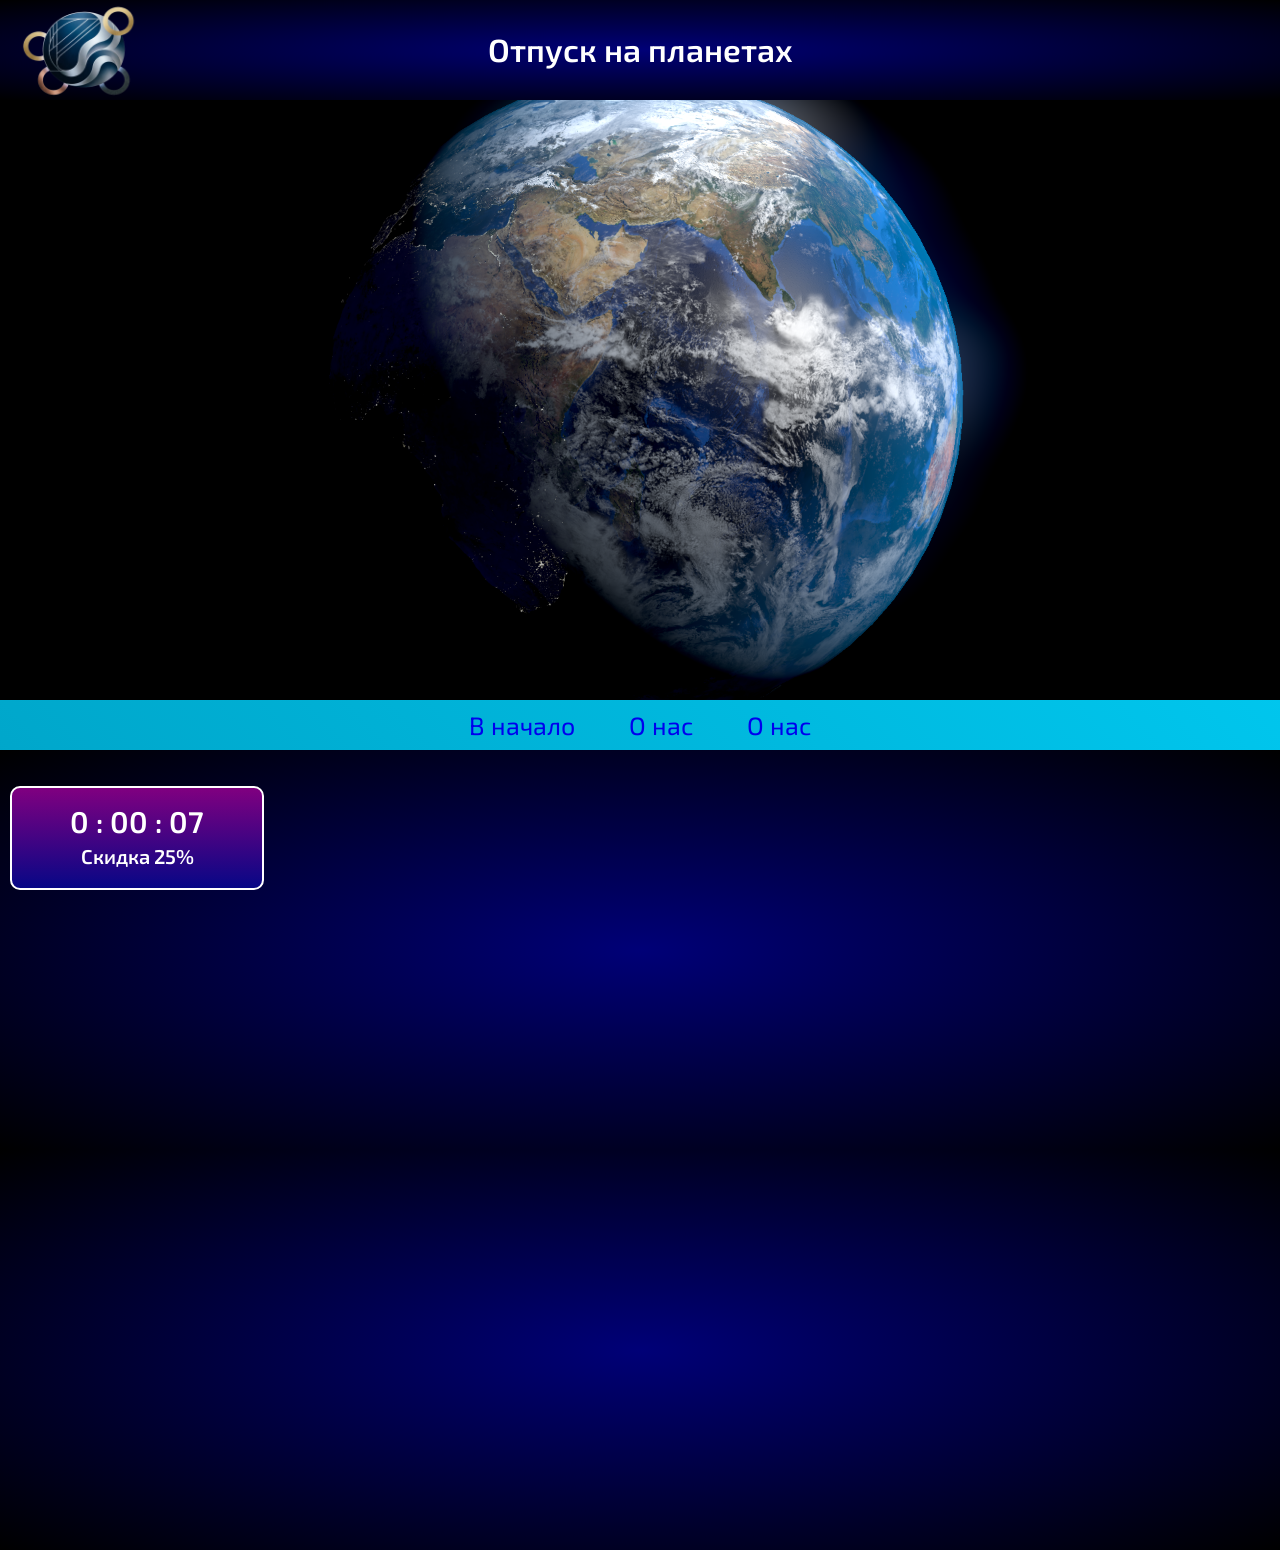
<file: index.html>
<!DOCTYPE html>
<html lang="en_US">
    <head>
        <meta charset="UTF-8">
        <!-- title and description -->
        <title>Астрономия бай</title>
        <meta name="description" content="Description content.">
        <!-- viewport -->
        <meta name="viewport" content="width=device-width, initial-scale=1.0, maximum-scale=1.0, user-scalable=0">
        <!-- styles -->
        <link rel="stylesheet" href="./styles/main.css" type="text/css">
        <link rel="stylesheet" href="./styles/slider.css" type="text/css">
        <!-- icons -->
        <link rel="icon" href="favicon.png"> <!--32х32-->
        <link rel="apple-touch-icon" href="./icons/touch-icon-iphone.png"> <!--60х60-->
        <link rel="apple-touch-icon" sizes="76x76" href="./icons/touch-icon-ipad.png">
        <link rel="apple-touch-icon" sizes="120x120" href="./icons/touch-icon-iphone-retina.png">
        <link rel="apple-touch-icon" sizes="152x152" href="./icons/touch-icon-ipad-retina.png">
        <!-- open graph -->
        <meta property="og:title" content="Open graph title" />
        <meta property="og:type" content="article" /> <!-- if not audio and not video -->
        <meta property="og:url" content="https://website.com/" />
        <meta property="og:image" content="./icons/og.png" /> <!-- OG image is 1200×630 pixels  -->
        <meta property="og:site_name" content="website.com" /> <!-- not important -->
        <meta property="og:description" content="Description content." /> <!-- not important -->
        <meta property="og:locale" content="en_US" /> <!-- default: "en_US" -->
        <!-- JS -->
        <script defer src="./js/slider.js"></script>
        <script defer src="./js/scroll.js"></script>
        <script defer src="./js/timer.js"></script>
    </head>
    <body>
        <header id="header">
            <img class="logo" src="./images/logo_600x600px.png" width="120">
            <h1>Отпуск на планетах</h1>
        </header>
        
        <div class="slider">
            <img src="./images/plyton.png" alt="Slide 1">
            <img src="./images/mars.png" alt="Slide 2">
            <img src="./images/upiter.png" alt="Slide 3">
            <img src="./images/saturn.png" alt="Slide 4">
            <img src="./images/zemlya.png" alt="Slide 5">
        </div>

        <nav>
            <a href="#header">В начало</a>
            <a href="#about">О нас</a>
            <a href="#products">О нас</a>
        </nav>

        <section id="about">

        </section>
        <section id="products"></section>

        </section>
        <div id="sale-container">
            <p class="sale-timer">
                <span id="hours">00</span> :
                <span id="minutes">00</span> :
                <span id="seconds">00</span>
            </p>
            <p class="sale-title">Скидка 25%</p>
        </div>
    </body>
</html>
</file>
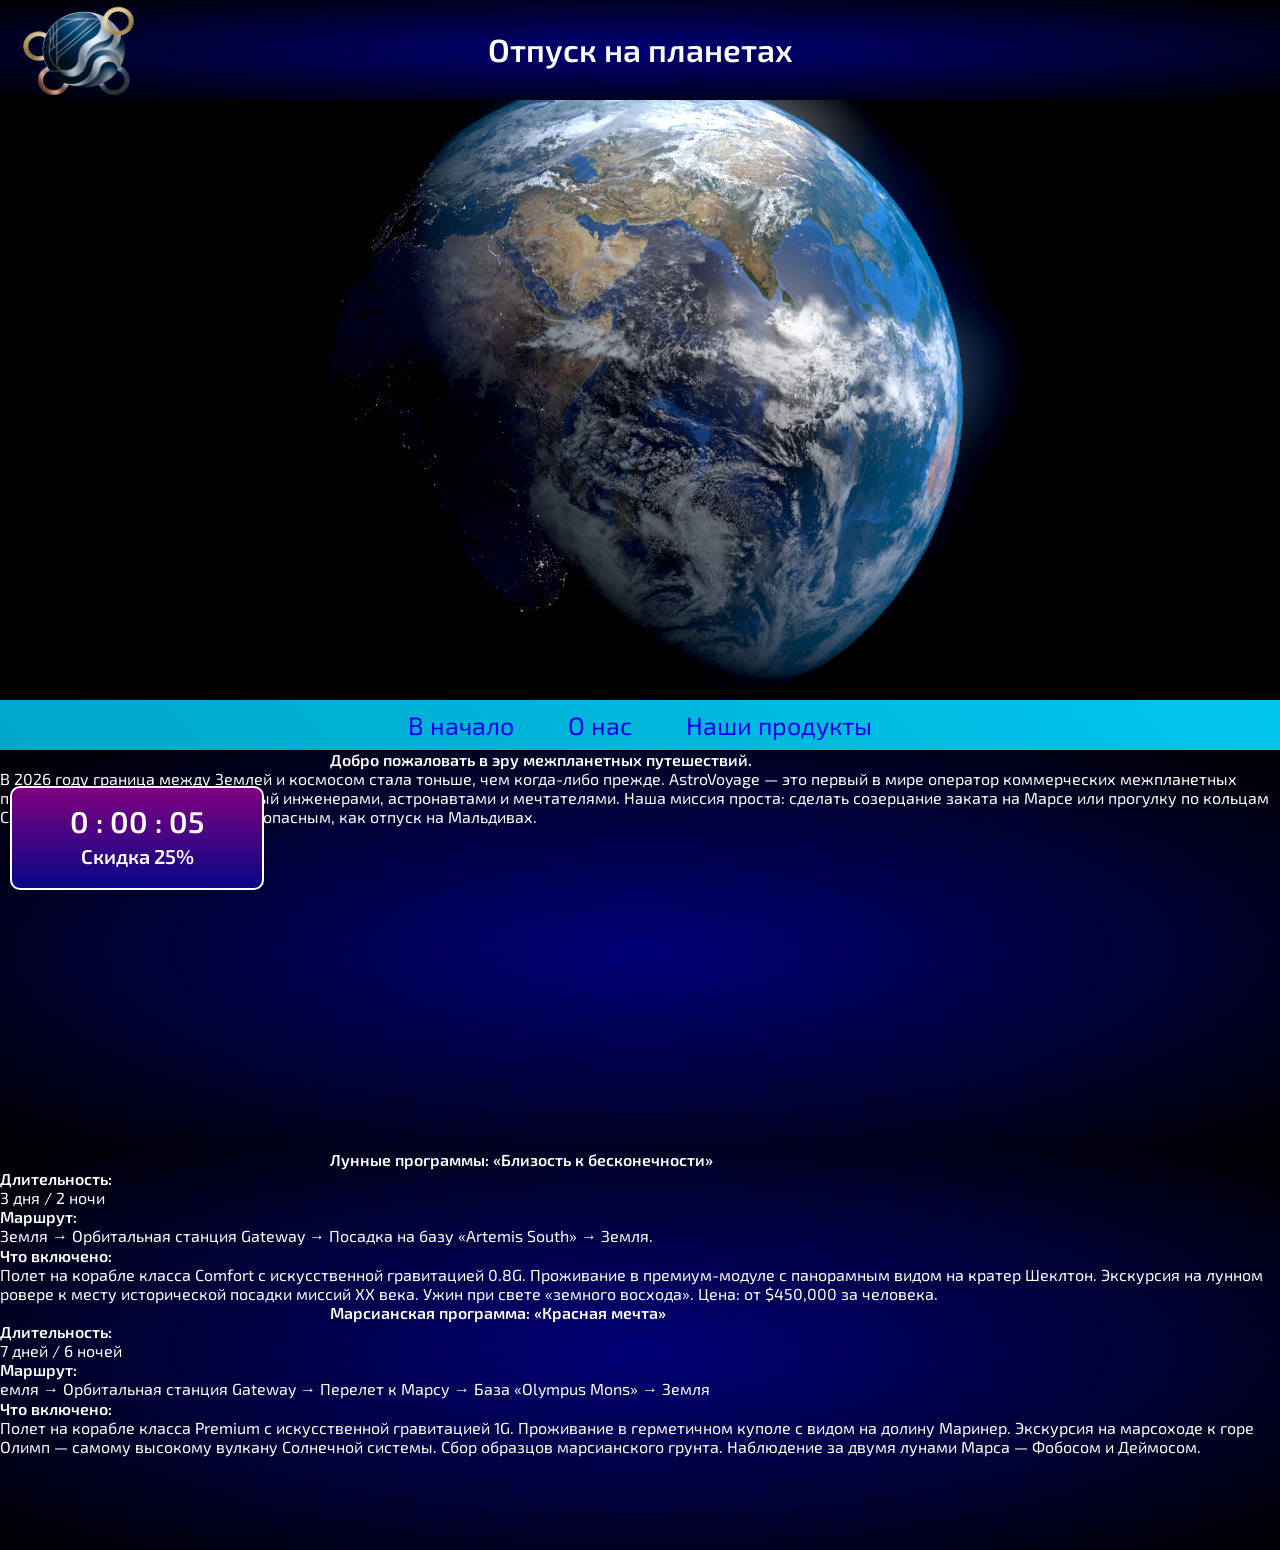
<file: space-main/index.html>
<!DOCTYPE html>
<html lang="en_US">
    <head>
        <meta charset="UTF-8">
        <!-- title and description -->
        <title>Астрономия бай</title>
        <meta name="description" content="Description content.">
        <!-- viewport -->
        <meta name="viewport" content="width=device-width, initial-scale=1.0, maximum-scale=1.0, user-scalable=0">
        <!-- styles -->
        <link rel="stylesheet" href="./styles/main.css" type="text/css">
        <link rel="stylesheet" href="./styles/slider.css" type="text/css">
        <!-- icons -->
        <link rel="icon" href="favicon.png"> <!--32х32-->
        <link rel="apple-touch-icon" href="./icons/touch-icon-iphone.png"> <!--60х60-->
        <link rel="apple-touch-icon" sizes="76x76" href="./icons/touch-icon-ipad.png">
        <link rel="apple-touch-icon" sizes="120x120" href="./icons/touch-icon-iphone-retina.png">
        <link rel="apple-touch-icon" sizes="152x152" href="./icons/touch-icon-ipad-retina.png">
        <!-- open graph -->
        <meta property="og:title" content="Open graph title" />
        <meta property="og:type" content="article" /> <!-- if not audio and not video -->
        <meta property="og:url" content="https://website.com/" />
        <meta property="og:image" content="./icons/og.png" /> <!-- OG image is 1200×630 pixels  -->
        <meta property="og:site_name" content="website.com" /> <!-- not important -->
        <meta property="og:description" content="Description content." /> <!-- not important -->
        <meta property="og:locale" content="en_US" /> <!-- default: "en_US" -->
        <!-- JS -->
        <script defer src="./js/slider.js"></script>
        <script defer src="./js/scroll.js"></script>
        <script defer src="./js/timer.js"></script>
    </head>
    <body>
        <header id="header">
            <img class="logo" src="./images/logo_600x600px.png" width="120">
            <h1>Отпуск на планетах</h1>
        </header>
        
        <div class="slider">
            <img src="./images/plyton.png" alt="Slide 1">
            <img src="./images/mars.png" alt="Slide 2">
            <img src="./images/upiter.png" alt="Slide 3">
            <img src="./images/saturn.png" alt="Slide 4">
            <img src="./images/zemlya.png" alt="Slide 5">
        </div>

        <nav>
            <a href="#header">В начало</a>
            <a href="#about">О нас</a>
            <a href="#products">Наши продукты</a>
        </nav>

        <section id="about">
<p style="text-indent: 330px;"><b>Добро пожаловать в эру межпланетных путешествий.</b></p>

            <p>В 2026 году граница между Землей и космосом стала тоньше, чем когда-либо прежде. AstroVoyage — это первый в мире оператор коммерческих межпланетных перелетов класса люкс, основанный инженерами, астронавтами и мечтателями. Наша миссия проста: сделать созерцание заката на Марсе или прогулку по кольцам Сатурна таким же реальным и безопасным, как отпуск на Мальдивах. </p>
            
        </section>
        <section id="products">
<p style="text-indent: 330px;"><b> Лунные программы: «Близость к бесконечности» </p></b>
            <p><b>Длительность: </p></b> <p>3 дня / 2 ночи</p>
<p><b>Маршрут: </p></b> <p>Земля → Орбитальная станция Gateway → Посадка на базу «Artemis South» → Земля.</p>
<p><b>Что включено:</p></b>
<p>Полет на корабле класса Comfort с искусственной гравитацией 0.8G.
Проживание в премиум-модуле с панорамным видом на кратер Шеклтон.
Экскурсия на лунном ровере к месту исторической посадки миссий XX века.
Ужин при свете «земного восхода».
Цена: от $450,000 за человека.</p>
<p>
    
</p>
<p style="text-indent: 330px;"><b> Марсианская программа: «Красная мечта» </p></b>
            <p><b>Длительность: </p></b> <p>7 дней / 6 ночей</p>
<p><b>Маршрут: </p></b> <p>емля → Орбитальная станция Gateway → Перелет к Марсу → База «Olympus Mons» → Земля</p>
<p><b>Что включено:</p></b>
<p>Полет на корабле класса Premium с искусственной гравитацией 1G. Проживание в герметичном куполе с видом на долину Маринер. Экскурсия на марсоходе к горе Олимп — самому высокому вулкану Солнечной системы. Сбор образцов марсианского грунта. Наблюдение за двумя лунами Марса — Фобосом и Деймосом.</p>

        </section>
        <div id="sale-container">
            <p class="sale-timer">
                <span id="hours">00</span> :
                <span id="minutes">00</span> :
                <span id="seconds">00</span>
            </p>
            <p class="sale-title">Скидка 25%</p>
        </div>
    </body>
</html>
</file>
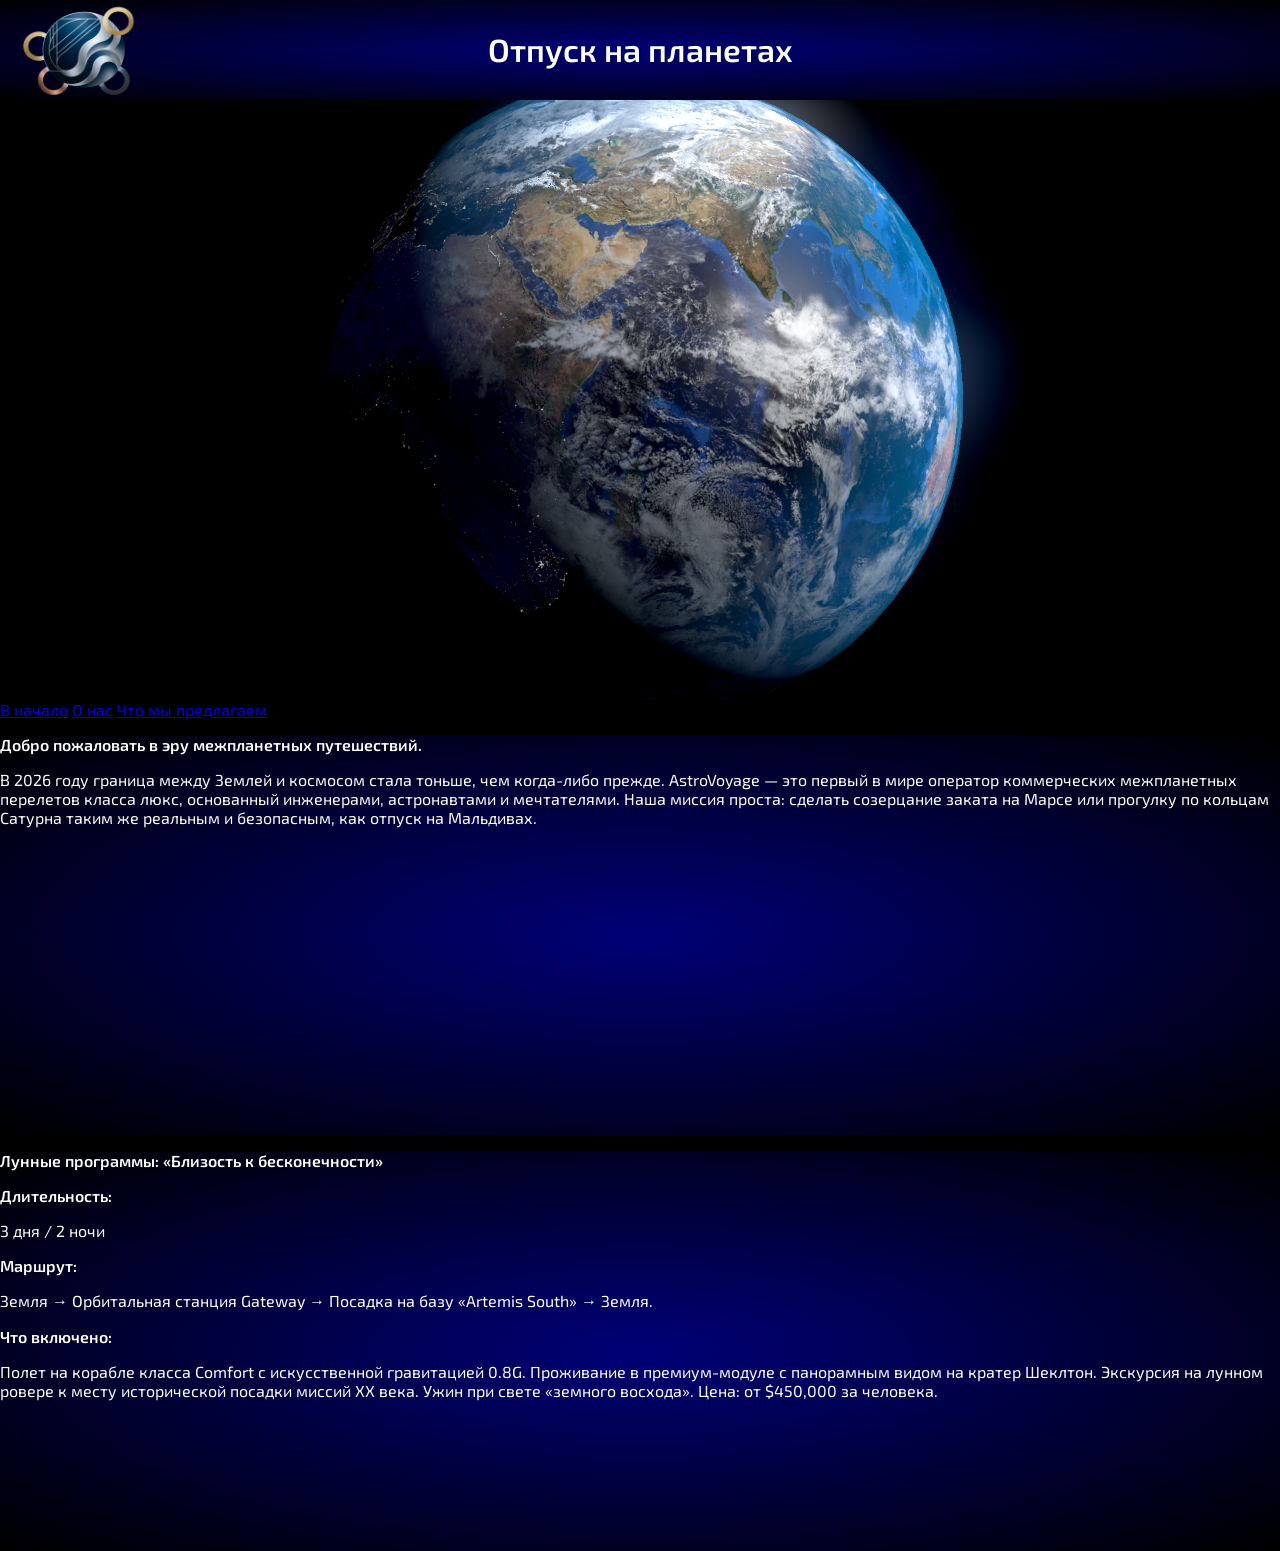
<file: space-main/space-main/index.html>
<!DOCTYPE html>
<html lang="en_US">
    <head>
        <meta charset="UTF-8">
        <!-- title and description -->
        <title>Астрономия бай</title>
        <meta name="description" content="Description content.">
        <!-- viewport -->
        <meta name="viewport" content="width=device-width, initial-scale=1.0, maximum-scale=1.0, user-scalable=0">
        <!-- styles -->
        <link rel="stylesheet" href="./styles/main.css" type="text/css">
        <link rel="stylesheet" href="./styles/slider.css" type="text/css">
        <!-- icons -->
        <link rel="icon" href="favicon.png"> <!--32х32-->
        <link rel="apple-touch-icon" href="./icons/touch-icon-iphone.png"> <!--60х60-->
        <link rel="apple-touch-icon" sizes="76x76" href="./icons/touch-icon-ipad.png">
        <link rel="apple-touch-icon" sizes="120x120" href="./icons/touch-icon-iphone-retina.png">
        <link rel="apple-touch-icon" sizes="152x152" href="./icons/touch-icon-ipad-retina.png">
        <!-- open graph -->
        <meta property="og:title" content="Open graph title" />
        <meta property="og:type" content="article" /> <!-- if not audio and not video -->
        <meta property="og:url" content="https://website.com/" />
        <meta property="og:image" content="./icons/og.png" /> <!-- OG image is 1200×630 pixels  -->
        <meta property="og:site_name" content="website.com" /> <!-- not important -->
        <meta property="og:description" content="Description content." /> <!-- not important -->
        <meta property="og:locale" content="en_US" /> <!-- default: "en_US" -->
        <!-- JS -->
        <script defer src="./js/slider.js"></script>
        <script defer src="./js/scroll.js"></script>
    </head>
    <body>
        <header id="header">
            <img class="logo" src="./images/logo_600x600px.png" width="120">
            <h1>Отпуск на планетах</h1>
        </header>
        
        <div class="slider">
            <img src="./images/plyton.png" alt="Slide 1">
            <img src="./images/mars.png" alt="Slide 2">
            <img src="./images/upiter.png" alt="Slide 3">
            <img src="./images/saturn.png" alt="Slide 4">
            <img src="./images/zemlya.png" alt="Slide 5">
        </div>

        <nav>
            <a href="#header">В начало</a>
            <a href="#about">О нас</a>
            <a href="#products">Что мы предлагаем</a>
        </nav>

        <section id="about">
            <p><b>Добро пожаловать в эру межпланетных путешествий.</b></p>
            <p>В 2026 году граница между Землей и космосом стала тоньше, чем когда-либо прежде. AstroVoyage — это первый в мире оператор коммерческих межпланетных перелетов класса люкс, основанный инженерами, астронавтами и мечтателями. Наша миссия проста: сделать созерцание заката на Марсе или прогулку по кольцам Сатурна таким же реальным и безопасным, как отпуск на Мальдивах. </p>
            
        </section>
        <section id="products">
            <p><b> Лунные программы: «Близость к бесконечности» </p></b>
            <p><b>Длительность: </p></b> <p>3 дня / 2 ночи</p>
<p><b>Маршрут: </p></b> <p>Земля → Орбитальная станция Gateway → Посадка на базу «Artemis South» → Земля.</p>
<p><b>Что включено:</p></b>
<p>Полет на корабле класса Comfort с искусственной гравитацией 0.8G.
Проживание в премиум-модуле с панорамным видом на кратер Шеклтон.
Экскурсия на лунном ровере к месту исторической посадки миссий XX века.
Ужин при свете «земного восхода».
Цена: от $450,000 за человека.</p>
        </section>

    </body>
</html>
</file>
<file: styles/main.css>
@font-face {
    font-family: Exo2;
    src: url("../fonts/Exo2-Regular.ttf") format("truetype");
    font-style: normal;
    font-weight: 400;
}

@font-face {
    font-family: Exo2;
    src: url("../fonts/Exo2-SemiBold.ttf") format("truetype");
    font-style: normal;
    font-weight: 600;
}

@font-face {
    font-family: Exo2;
    src: url("../fonts/Exo2-Light.ttf") format("truetype");
    font-style: normal;
    font-weight: 300;
}

@font-face {
    font-family: Exo2;
    src: url("../fonts/Exo2-Thin.ttf") format("truetype");
    font-style: normal;
    font-weight: 100;
}

* {
   margin: 0;
padding: 0; 
}

body {
    padding: 0;
    margin: 0;
    font-family: Exo2, Arial, sans-serif;
    color: #ffffff;
    background-color: #000000;
    background-image: linear-gradient(45deg, #0094b6, #00d6ff);
    /**/
    -webkit-touch-callout: none; /* iOS Safari */
    -webkit-user-select: none;   /* Chrome/Safari/Opera */
    -khtml-user-select: none;    /* Konqueror */
    -moz-user-select: none;      /* Firefox */
    -ms-user-select: none;       /* Internet Explorer/Edge */
    user-select: none;
}
header {
    position: relative;
    text-align: center;
    height: 100px;
    padding: 30px;
    box-sizing: border-box;
    background-image: radial-gradient(#000077, #000000);
}
.logo {
    position: absolute;
    left: 20px;
    top: -10px;
}
h1 {
    margin: 0;
    padding: 0;
}

section {
    background-image: radial-gradient(#000077, #000000);
    min-height: 400px;
}
nav {
    text-align: center;
    margin: 10px 0px;
}
nav a {
    display: inline-block;
    font-size: 25px;
    text-decoration: none;
    padding: 0px 25px;
    transition: color 0.9s, text-shadow 0.9s;
    
}
nav a:hover {
    color:deeppink;
    text-shadow: 
        0 0 3px white,
        0 0 6px purple,
        0 0 12px white 
    ;
}

#sale-container {
    border: 2px solid rgb(255, 255, 255);
    width: 250px;
    height: 100px;
    border-radius: 10px;
    position: fixed;
    left: 10px;
    bottom: 10px;
    background-image: linear-gradient(purple, rgb(7, 7, 134));
}
.sale-title {
    text-align: center;
    position: relative;
    top: 20px;
    font-weight: 700;
    font-size: 20px;

}
.sale-timer {
    text-align: center;
    position: relative;
    top: 15px;
    font-weight: 700;
    font-size: 30px;
}
</file>
<file: styles/slider.css>
.slider {
    position: relative;
    width: 100%;
    height: 600px;
    overflow: hidden;
    cursor: pointer;
}

.slider img {
    position: absolute;
    width: 100%;
    height: 100%;
    object-fit: cover;
    transition: transform 0.6s ease-in-out;
}

.slider img.move-left {
    transform: translateX(-100%)
}
</file>
<file: space-main/styles/main.css>
@font-face {
    font-family: Exo2;
    src: url("../fonts/Exo2-Regular.ttf") format("truetype");
    font-style: normal;
    font-weight: 400;
}

@font-face {
    font-family: Exo2;
    src: url("../fonts/Exo2-SemiBold.ttf") format("truetype");
    font-style: normal;
    font-weight: 600;
}

@font-face {
    font-family: Exo2;
    src: url("../fonts/Exo2-Light.ttf") format("truetype");
    font-style: normal;
    font-weight: 300;
}

@font-face {
    font-family: Exo2;
    src: url("../fonts/Exo2-Thin.ttf") format("truetype");
    font-style: normal;
    font-weight: 100;
}

* {
   margin: 0;
padding: 0; 
}

body {
    padding: 0;
    margin: 0;
    font-family: Exo2, Arial, sans-serif;
    color: #ffffff;
    background-color: #000000;
    background-image: linear-gradient(45deg, #0094b6, #00d6ff);
    /**/
    -webkit-touch-callout: none; /* iOS Safari */
    -webkit-user-select: none;   /* Chrome/Safari/Opera */
    -khtml-user-select: none;    /* Konqueror */
    -moz-user-select: none;      /* Firefox */
    -ms-user-select: none;       /* Internet Explorer/Edge */
    user-select: none;
}
header {
    position: relative;
    text-align: center;
    height: 100px;
    padding: 30px;
    box-sizing: border-box;
    background-image: radial-gradient(#000077, #000000);
}
.logo {
    position: absolute;
    left: 20px;
    top: -10px;
}
h1 {
    margin: 0;
    padding: 0;
}

section {
    background-image: radial-gradient(#000077, #000000);
    min-height: 400px;
}
nav {
    text-align: center;
    margin: 10px 0px;
}
nav a {
    display: inline-block;
    font-size: 25px;
    text-decoration: none;
    padding: 0px 25px;
    transition: color 0.9s, text-shadow 0.9s;
    
}
nav a:hover {
    color:deeppink;
    text-shadow: 
        0 0 3px white,
        0 0 6px purple,
        0 0 12px white 
    ;
}

#sale-container {
    border: 2px solid rgb(255, 255, 255);
    width: 250px;
    height: 100px;
    border-radius: 10px;
    position: fixed;
    left: 10px;
    bottom: 10px;
    background-image: linear-gradient(purple, rgb(7, 7, 134));
}
.sale-title {
    text-align: center;
    position: relative;
    top: 20px;
    font-weight: 700;
    font-size: 20px;

}
.sale-timer {
    text-align: center;
    position: relative;
    top: 15px;
    font-weight: 700;
    font-size: 30px;
}
</file>
<file: space-main/styles/slider.css>
.slider {
    position: relative;
    width: 100%;
    height: 600px;
    overflow: hidden;
    cursor: pointer;
}

.slider img {
    position: absolute;
    width: 100%;
    height: 100%;
    object-fit: cover;
    transition: transform 0.6s ease-in-out;
}

.slider img.move-left {
    transform: translateX(-100%)
}
</file>
<file: space-main/space-main/styles/main.css>
@font-face {
    font-family: Exo2;
    src: url("../fonts/Exo2-Regular.ttf") format("truetype");
    font-style: normal;
    font-weight: 400;
}

@font-face {
    font-family: Exo2;
    src: url("../fonts/Exo2-SemiBold.ttf") format("truetype");
    font-style: normal;
    font-weight: 600;
}

@font-face {
    font-family: Exo2;
    src: url("../fonts/Exo2-Light.ttf") format("truetype");
    font-style: normal;
    font-weight: 300;
}

@font-face {
    font-family: Exo2;
    src: url("../fonts/Exo2-Thin.ttf") format("truetype");
    font-style: normal;
    font-weight: 100;
}

body {
    padding: 0;
    margin: 0;
    font-family: Exo2, Arial, sans-serif;
    color: #ffffff;
    background-color: #000000;
    background-image: linear-gradient(45deg, #000000, #000000);
    /**/
    -webkit-touch-callout: none; /* iOS Safari */
    -webkit-user-select: none;   /* Chrome/Safari/Opera */
    -khtml-user-select: none;    /* Konqueror */
    -moz-user-select: none;      /* Firefox */
    -ms-user-select: none;       /* Internet Explorer/Edge */
    user-select: none;
}
header {
    position: relative;
    text-align: center;
    height: 100px;
    padding: 30px;
    box-sizing: border-box;
    background-image: radial-gradient(#000077, #000000);
}
.logo {
    position: absolute;
    left: 20px;
    top: -10px;
}
h1 {
    margin: 0;
    padding: 0;
}

section {
    background-image: radial-gradient(#000077, #000000);
    min-height: 400px;
}
#
</file>
<file: space-main/space-main/styles/slider.css>
.slider {
    position: relative;
    width: 100%;
    height: 600px;
    overflow: hidden;
    cursor: pointer;
}

.slider img {
    position: absolute;
    width: 100%;
    height: 100%;
    object-fit: cover;
    transition: transform 0.6s ease-in-out;
}

.slider img.move-left {
    transform: translateX(-100%)
}
</file>
